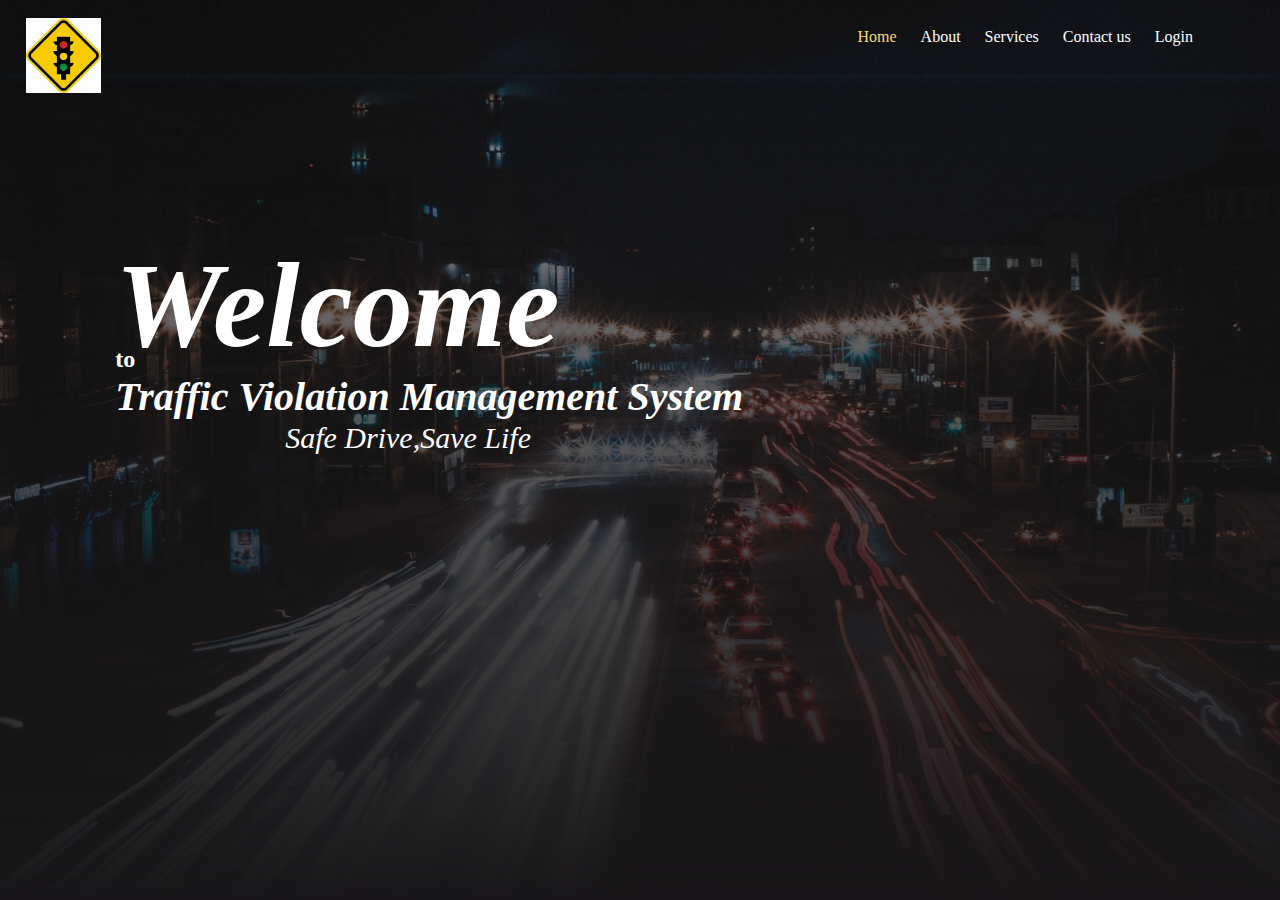
<file: index.html>
<!DOCTYPE html>
<html lang="en">

<head>
    <meta charset="UTF-8">
    <meta name="viewport" content="width=device-width, initial-scale=1.0">
    <title>TVMS</title>
    <link rel="stylesheet" href="style.css">
</head>

<body>
    <header id="header" class="fixed-top">
        <div class="container d-flex align-items-center">
    
         <a href="index.html" class="logo me-auto"><img src="logo.jpeg" alt="" class="img-fluid"></a>
    
          <nav id="navbar" class="navbar order-last order-lg-0">
            <ul>
              <li><a class="nav-link scrollto active" href="#hero">Home</a></li>
              <li><a class="nav-link scrollto" href="#about">About</a></li>
              <li><a class="nav-link scrollto" href="#services">Services</a></li>
              <li><a class="nav-link scrollto" href="#Contact">Contact us</a></li>
              <li class="dropdown"><a href="#"><span>Login</span> <i class="bi bi-chevron-down"></i></a>
                <ul>
                  <li><a href="admin/index.html" target="_blank">ADMIN</a></li>
                  <li><a href="police/index.html" target="_blank">POLICE</a></li>
                  <li><a href="car owner/index.html" target="_blank">CAR OWNER</a></li>
                  <li><a href="driver/index.html" target="_blank">DRIVER</a></li>
                </ul>
              </li>
            </ul>
          </nav>
        </div>
      </header>
      <div class="content">
        <h1>Welcome</h1>
        <h2>to</h2>
        <h4>Traffic Violation Management System</h4>
        <p>Safe Drive,Save Life</p>
      </div>
</body>

</html>
</file>
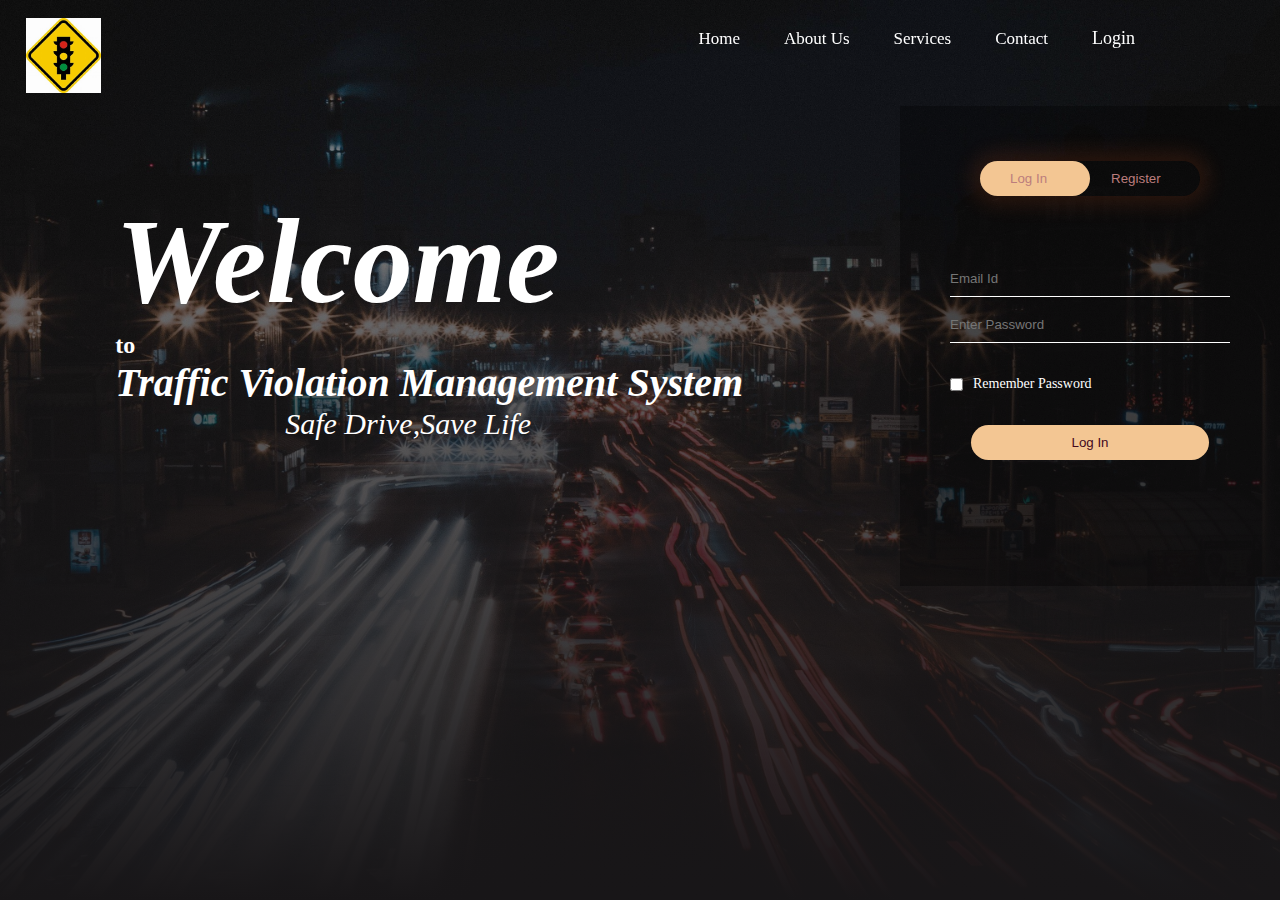
<file: admin/index.html>
<!DOCTYPE html>
<html lang="en">
<head>
    <meta charset="UTF-8">
    <meta name="viewport" content="width=device-width, initial-scale=1.0">
    <title>TVMS</title>
    <link rel="stylesheet" href="style.css">
</head>
<body>
    <div class="full-page">
        <img src="logo.jpeg" class="logo">
        <div class="content">
            <h1>Welcome</h1>
            <h2>to</h2>
            <h4>Traffic Violation Management System</h4>
            <p>Safe Drive,Save Life</p>
        </div>
        <div class="navbar">
            <nav>
                <ul id='MenuItems'>
                    <li><a href='#'>Home</a></li>
                    <li><a href='#'>About Us</a></li>
                    <li><a href='#'>Services</a></li>
                    <li><a href='#'>Contact</a></li>
                    <li><button class='loginbtn'>Login</button></li>
                </ul>
            </nav>
        </div>
        <div id='login-form'class='login-page'>
            <div class="form-box">
                <div class='button-box'>
                    <div id='btn'></div>
                    <button type='button'onclick='login()'class='toggle-btn'>Log In</button>
                    <button type='button'onclick='register()'class='toggle-btn'>Register</button>
                </div>
            <form id='login' class='input-group-login'>
                <input type='text'class='input-field'placeholder='Email Id' required >
		        <input type='password'class='input-field'placeholder='Enter Password' required>
		        <input type='checkbox'class='check-box'><span>Remember Password</span>
		        <button type='submit'class='submit-btn'>
                    <a href="Admin page.html">
                        Log In
                    </a>
                </button>
		    </form>
		    <form id='register' action ='reg.php' method ='post' class='input-group-register' >
               
		     <input type='text'name="firstname" class='input-field'placeholder='First Name' required>
		     <input type='text' name="lastname" class='input-field'placeholder='Last Name ' required>
		     <input type='email' name='email' class='input-field'placeholder='Email Id' required>
		     <input type='password' name="password" class='input-field'placeholder='Enter Password' required>
		     <input type='password' name="confirmpassword" class='input-field'placeholder='Confirm Password'  required>
		     <input type='checkbox'class='check-box'><span>I agree to the terms and conditions</span>
                    <button type='submit'class='submit-btn'>
                        <a href="police.html" target="_blank">
                            Register
                        </a>
                    </button>
                    
	        </form>
            </div>
        </div>
    </div>
    <script>
        var x=document.getElementById('login');
		var y=document.getElementById('register');
		var z=document.getElementById('btn');
		function register()
		{
			x.style.left='-400px';
			y.style.left='50px';
			z.style.left='110px';
		}
		function login()
		{
			x.style.left='50px';
			y.style.left='450px';
			z.style.left='0px';
		}
	</script>
	<script>
        /*var modal = document.getElementById('login-form');
        window.onclick = function(event) 
        {
            if (event.target == modal) 
            {
                modal.style.display = "none";
            }
        }*/
    </script>
</body>
</html>

<!--onclick="document.getElementById('login-form').style.display='block'" style="width:auto;"-->
</file>
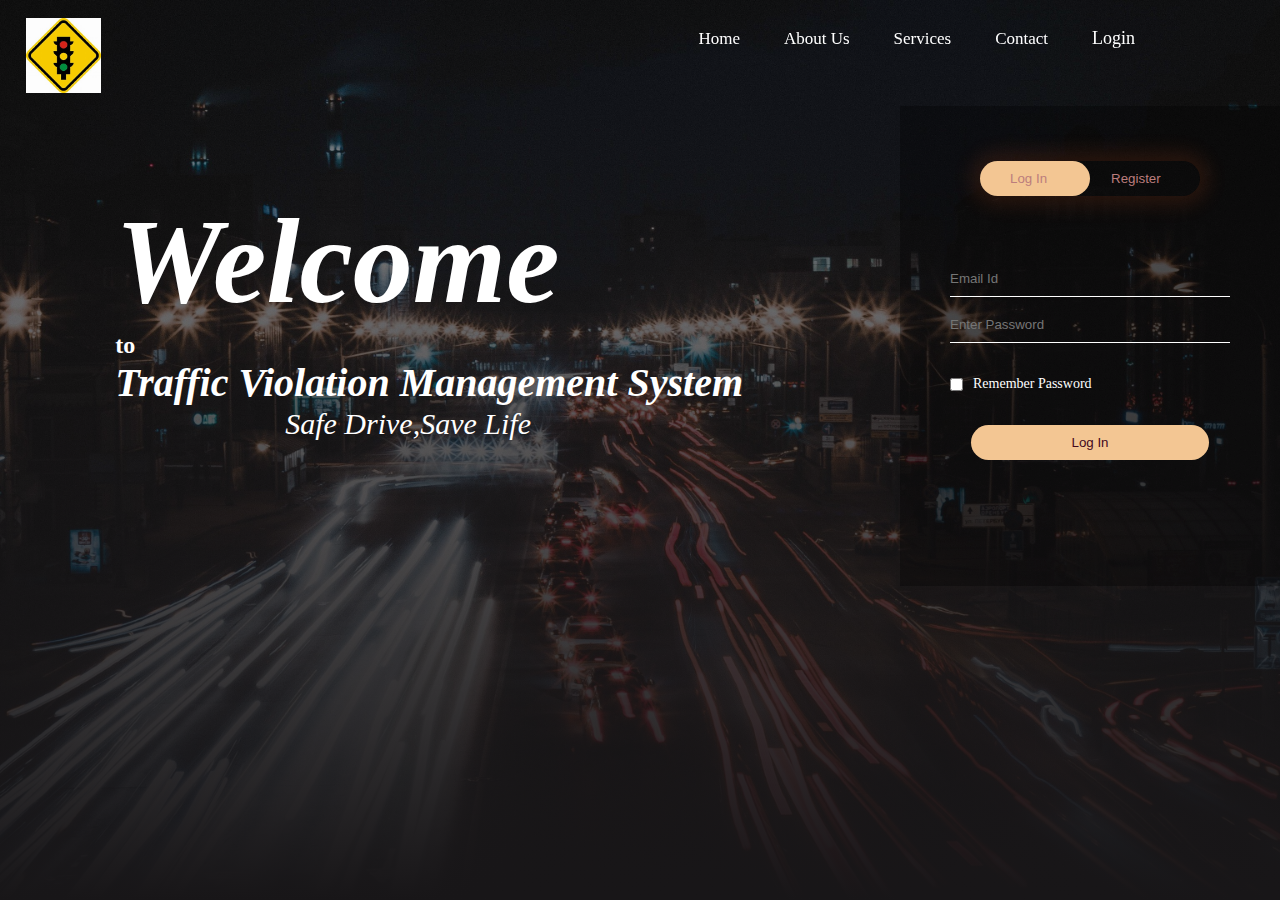
<file: car owner/index.html>
<!DOCTYPE html>
<html lang="en">
<head>
    <meta charset="UTF-8">
    <meta name="viewport" content="width=device-width, initial-scale=1.0">
    <title>TVMS</title>
    <link rel="stylesheet" href="style.css">
</head>
<body>
    <div class="full-page">
        <img src="logo.jpeg" class="logo">
        <div class="content">
            <h1>Welcome</h1>
            <h2>to</h2>
            <h4>Traffic Violation Management System</h4>
            <p>Safe Drive,Save Life</p>
        </div>
        <div class="navbar">
            <nav>
                <ul id='MenuItems'>
                    <li><a href='#'>Home</a></li>
                    <li><a href='#'>About Us</a></li>
                    <li><a href='#'>Services</a></li>
                    <li><a href='#'>Contact</a></li>
                    <li><button class='loginbtn'>Login</button></li>
                </ul>
            </nav>
        </div>
        <div id='login-form'class='login-page'>
            <div class="form-box">
                <div class='button-box'>
                    <div id='btn'></div>
                    <button type='button'onclick='login()'class='toggle-btn'>Log In</button>
                    <button type='button'onclick='register()'class='toggle-btn'>Register</button>
                </div>
            <form id='login' class='input-group-login'>
                <input type='text'class='input-field'placeholder='Email Id' required >
		        <input type='password'class='input-field'placeholder='Enter Password' required>
		        <input type='checkbox'class='check-box'><span>Remember Password</span>
		        <button type='submit'class='submit-btn'>
                    <a href="car_owner.html">
                        Log In
                    </a>
                </button>
		    </form>
		    <form id='register'  action ='reg.php' method ='post'class='input-group-register'>
		     <input type='text' name="firstname" class='input-field'placeholder='First Name' required>
		     <input type='text' name="lastname" class='input-field'placeholder='Last Name ' required>
		     <input type='email' name='email' class='input-field'placeholder='Email Id' required>
		     <input type='password' name="password" class='input-field'placeholder='Enter Password' required>
		     <input type='password' name="confirmpassword" class='input-field'placeholder='Confirm Password'  required>
		     <input type='checkbox'class='check-box'><span>I agree to the terms and conditions</span>
                    <button type='submit'class='submit-btn'>
                        <a href="police.html" target="_blank">
                            Register
                        </a>
                    </button>
	        </form>
            </div>
        </div>
    </div>
    <script>
        var x=document.getElementById('login');
		var y=document.getElementById('register');
		var z=document.getElementById('btn');
		function register()
		{
			x.style.left='-400px';
			y.style.left='50px';
			z.style.left='110px';
		}
		function login()
		{
			x.style.left='50px';
			y.style.left='450px';
			z.style.left='0px';
		}
	</script>
	<script>
        /*var modal = document.getElementById('login-form');
        window.onclick = function(event) 
        {
            if (event.target == modal) 
            {
                modal.style.display = "none";
            }
        }*/
    </script>
</body>
</html>

<!--onclick="document.getElementById('login-form').style.display='block'" style="width:auto;"-->
</file>
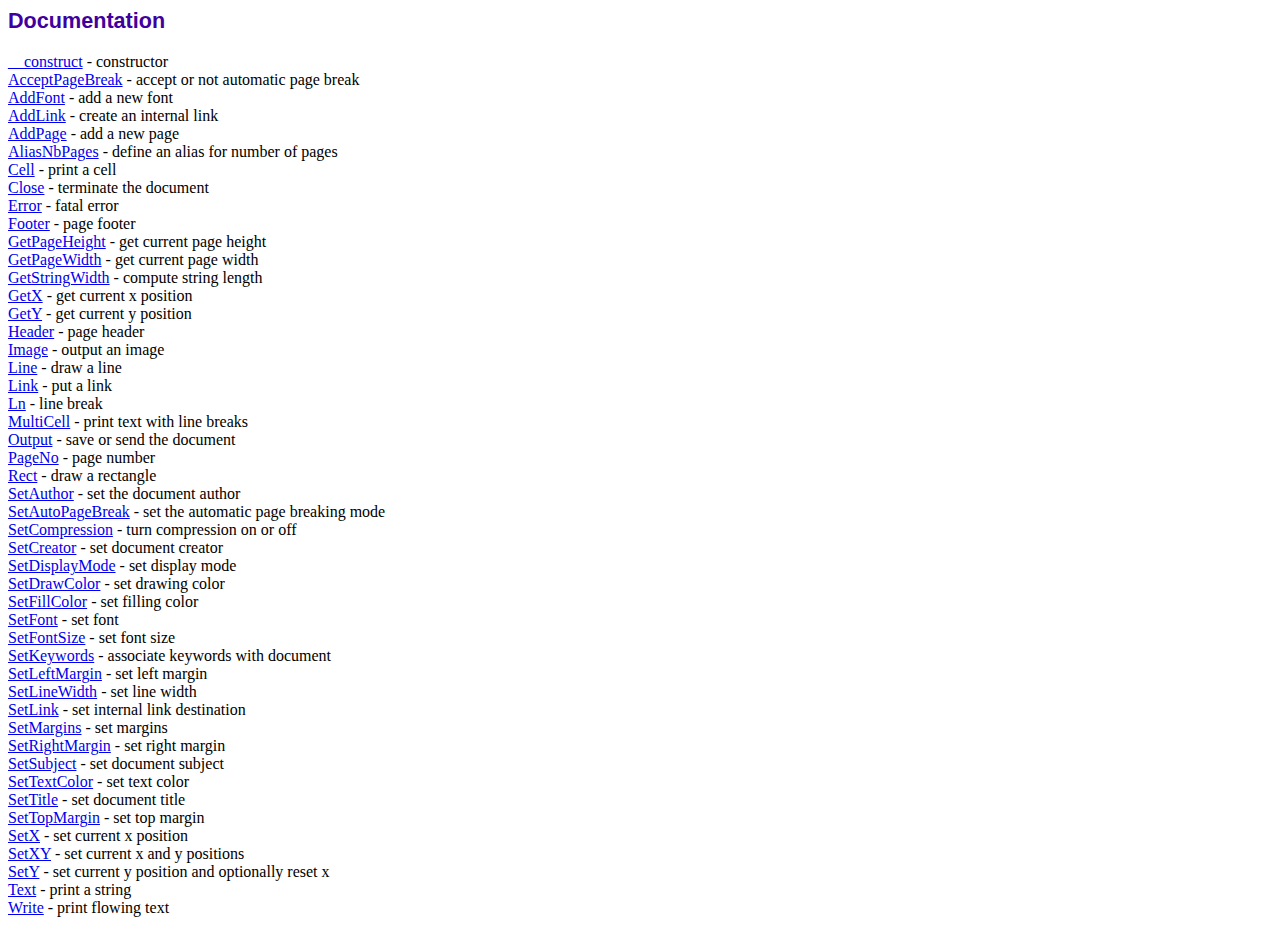
<file: doc/index.htm>
<!DOCTYPE html PUBLIC "-//W3C//DTD HTML 4.01 Transitional//EN">
<html>
<head>
<meta http-equiv="Content-Type" content="text/html; charset=UTF-8">
<title>Documentation</title>
<link type="text/css" rel="stylesheet" href="../fpdf.css">
</head>
<body>
<h1>Documentation</h1>
<a href="__construct.htm">__construct</a> - constructor<br>
<a href="acceptpagebreak.htm">AcceptPageBreak</a> - accept or not automatic page break<br>
<a href="addfont.htm">AddFont</a> - add a new font<br>
<a href="addlink.htm">AddLink</a> - create an internal link<br>
<a href="addpage.htm">AddPage</a> - add a new page<br>
<a href="aliasnbpages.htm">AliasNbPages</a> - define an alias for number of pages<br>
<a href="cell.htm">Cell</a> - print a cell<br>
<a href="close.htm">Close</a> - terminate the document<br>
<a href="error.htm">Error</a> - fatal error<br>
<a href="footer.htm">Footer</a> - page footer<br>
<a href="getpageheight.htm">GetPageHeight</a> - get current page height<br>
<a href="getpagewidth.htm">GetPageWidth</a> - get current page width<br>
<a href="getstringwidth.htm">GetStringWidth</a> - compute string length<br>
<a href="getx.htm">GetX</a> - get current x position<br>
<a href="gety.htm">GetY</a> - get current y position<br>
<a href="header.htm">Header</a> - page header<br>
<a href="image.htm">Image</a> - output an image<br>
<a href="line.htm">Line</a> - draw a line<br>
<a href="link.htm">Link</a> - put a link<br>
<a href="ln.htm">Ln</a> - line break<br>
<a href="multicell.htm">MultiCell</a> - print text with line breaks<br>
<a href="output.htm">Output</a> - save or send the document<br>
<a href="pageno.htm">PageNo</a> - page number<br>
<a href="rect.htm">Rect</a> - draw a rectangle<br>
<a href="setauthor.htm">SetAuthor</a> - set the document author<br>
<a href="setautopagebreak.htm">SetAutoPageBreak</a> - set the automatic page breaking mode<br>
<a href="setcompression.htm">SetCompression</a> - turn compression on or off<br>
<a href="setcreator.htm">SetCreator</a> - set document creator<br>
<a href="setdisplaymode.htm">SetDisplayMode</a> - set display mode<br>
<a href="setdrawcolor.htm">SetDrawColor</a> - set drawing color<br>
<a href="setfillcolor.htm">SetFillColor</a> - set filling color<br>
<a href="setfont.htm">SetFont</a> - set font<br>
<a href="setfontsize.htm">SetFontSize</a> - set font size<br>
<a href="setkeywords.htm">SetKeywords</a> - associate keywords with document<br>
<a href="setleftmargin.htm">SetLeftMargin</a> - set left margin<br>
<a href="setlinewidth.htm">SetLineWidth</a> - set line width<br>
<a href="setlink.htm">SetLink</a> - set internal link destination<br>
<a href="setmargins.htm">SetMargins</a> - set margins<br>
<a href="setrightmargin.htm">SetRightMargin</a> - set right margin<br>
<a href="setsubject.htm">SetSubject</a> - set document subject<br>
<a href="settextcolor.htm">SetTextColor</a> - set text color<br>
<a href="settitle.htm">SetTitle</a> - set document title<br>
<a href="settopmargin.htm">SetTopMargin</a> - set top margin<br>
<a href="setx.htm">SetX</a> - set current x position<br>
<a href="setxy.htm">SetXY</a> - set current x and y positions<br>
<a href="sety.htm">SetY</a> - set current y position and optionally reset x<br>
<a href="text.htm">Text</a> - print a string<br>
<a href="write.htm">Write</a> - print flowing text<br>
</body>
</html>
</file>
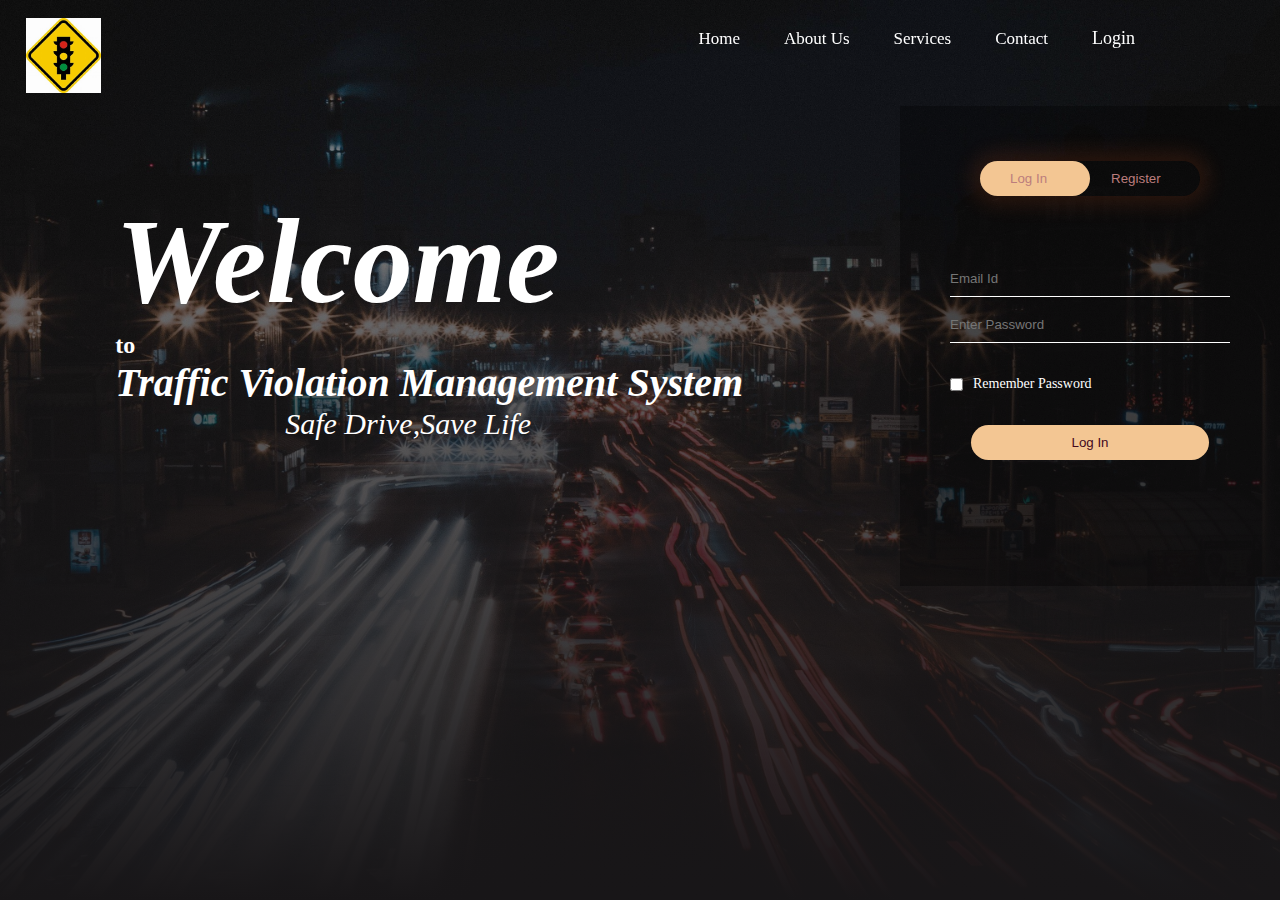
<file: driver/index.html>
<!DOCTYPE html>
<html lang="en">
<head>
    <meta charset="UTF-8">
    <meta name="viewport" content="width=device-width, initial-scale=1.0">
    <title>TVMS</title>
    <link rel="stylesheet" href="main.css">
</head>
<body>
    <div class="full-page">
        <img src="logo.jpeg" class="logo">
        <div class="content">
            <h1>Welcome</h1>
            <h2>to</h2>
            <h4>Traffic Violation Management System</h4>
            <p>Safe Drive,Save Life</p>
        </div>
        <div class="navbar">
            <nav>
                <ul id='MenuItems'>
                    <li><a href='#'>Home</a></li>
                    <li><a href='#'>About Us</a></li>
                    <li><a href='#'>Services</a></li>
                    <li><a href='#'>Contact</a></li>
                    <li><button class='loginbtn'>Login</button></li>
                </ul>
            </nav>
        </div>
        <div id='login-form'class='login-page'>
            <div class="form-box">
                <div class='button-box'>
                    <div id='btn'></div>
                    <button type='button'onclick='login()'class='toggle-btn'>Log In</button>
                    <button type='button'onclick='register()'class='toggle-btn'>Register</button>
                </div>
            <form id='login' class='input-group-login'>
                <input type='text'class='input-field'placeholder='Email Id' required >
		        <input type='password'class='input-field'placeholder='Enter Password' required>
		        <input type='checkbox'class='check-box'><span>Remember Password</span>
		        <button type='submit'class='submit-btn'>
                    <a href="Driver.html">
                        Log In
                    </a>
                </button>
		    </form>
		    <form id='register' action ='reg.php' method ='post' class='input-group-register'>
		     <input type='text' name="firstname" class='input-field'placeholder='First Name' required>
		     <input type='text' name="lastname" class='input-field'placeholder='Last Name ' required>
		     <input type='email' name='email' class='input-field'placeholder='Email Id' required>
		     <input type='password' name="password" class='input-field'placeholder='Enter Password' required>
		     <input type='password' name="confirmpassword" class='input-field'placeholder='Confirm Password'  required>
		     <input type='checkbox'class='check-box'><span>I agree to the terms and conditions</span>
                    <button type='submit'class='submit-btn'>
                        <a href="police.html" target="_blank">
                            Register
                        </a>
                    </button>
	        </form>
            </div>
        </div>
    </div>
    <script>
        var x=document.getElementById('login');
		var y=document.getElementById('register');
		var z=document.getElementById('btn');
		function register()
		{
			x.style.left='-400px';
			y.style.left='50px';
			z.style.left='110px';
		}
		function login()
		{
			x.style.left='50px';
			y.style.left='450px';
			z.style.left='0px';
		}
	</script>
	<script>
        /*var modal = document.getElementById('login-form');
        window.onclick = function(event) 
        {
            if (event.target == modal) 
            {
                modal.style.display = "none";
            }
        }*/
    </script>
</body>
</html>

<!--onclick="document.getElementById('login-form').style.display='block'" style="width:auto;"-->
</file>
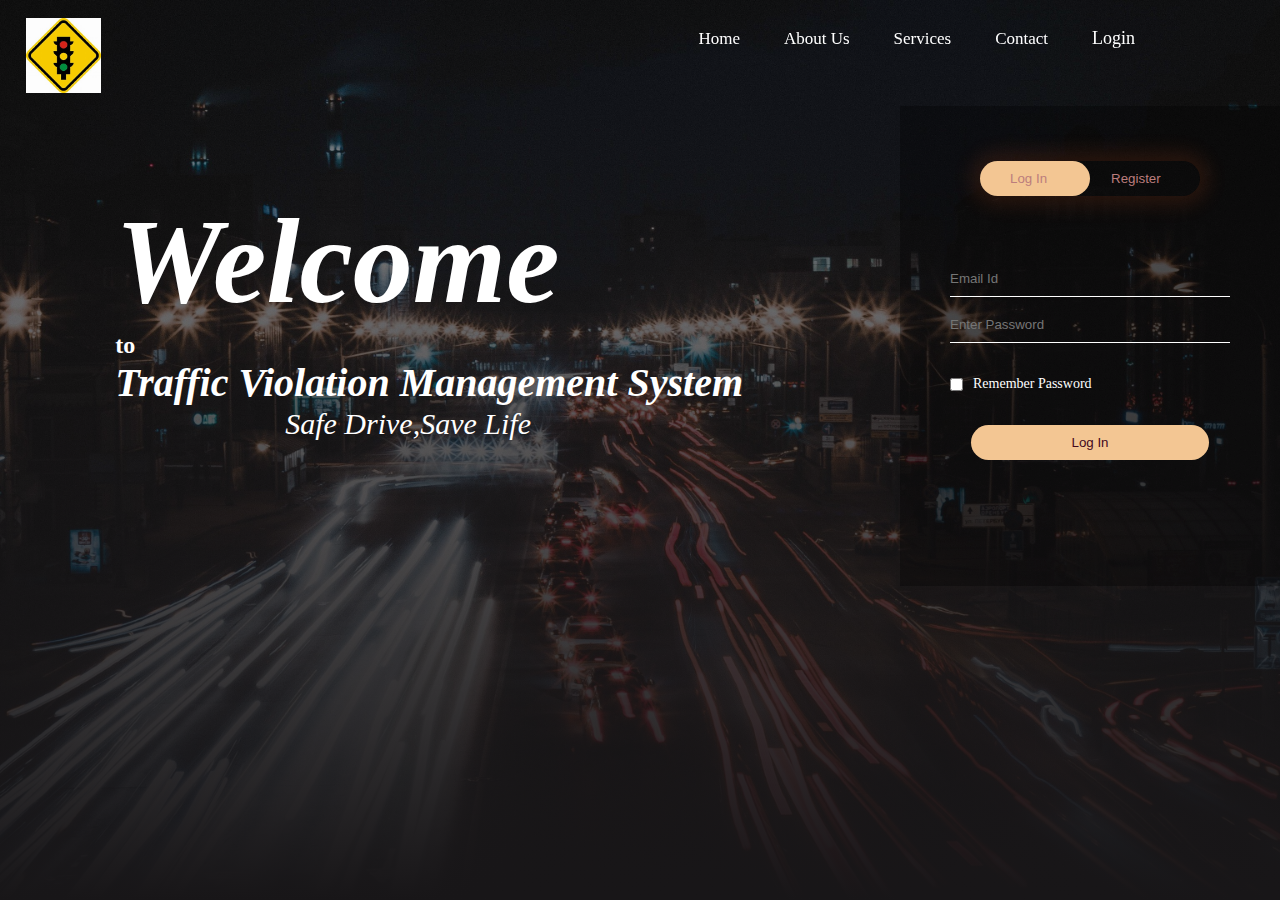
<file: police/index.html>
<!DOCTYPE html>
<html lang="en">
<head>
    <meta charset="UTF-8">
    <meta name="viewport" content="width=device-width, initial-scale=1.0">
    <title>TVMS</title>
    <link rel="stylesheet" href="style.css">
</head>
<body>
    <div class="full-page">
        <img src="logo.jpeg" class="logo">
        <div class="content">
            <h1>Welcome</h1>
            <h2>to</h2>
            <h4>Traffic Violation Management System</h4>
            <p>Safe Drive,Save Life</p>
        </div>
        <div class="navbar">
            <nav>
                <ul id='MenuItems'>
                    <li><a href='#'>Home</a></li>
                    <li><a href='#'>About Us</a></li>
                    <li><a href='#'>Services</a></li>
                    <li><a href='#'>Contact</a></li>
                    <li><button class='loginbtn'>Login</button></li>
                </ul>
            </nav>
        </div>
        <div id='login-form'class='login-page'>
            <div class="form-box">
                <div class='button-box'>
                    <div id='btn'></div>
                    <button type='button'onclick='login()'class='toggle-btn'>Log In</button>
                    <button type='button'onclick='register()'class='toggle-btn'>Register</button>
                </div>
            <form id='login' class='input-group-login'>
                <input type='text'class='input-field'placeholder='Email Id' required >
		        <input type='password'class='input-field'placeholder='Enter Password' required>
		        <input type='checkbox'class='check-box'><span>Remember Password</span>
		        <button type='submit'class='submit-btn'>
                    <a href="police.html">
                        Log In
                    </a>
                </button>
		    </form>
		    <form id='register' action ='reg.php' method ='post' class='input-group-register'>
		     <input type='text' name="firstname"class='input-field'placeholder='First Name' required>
		     <input type='text' name="lastname" class='input-field'placeholder='Last Name ' required>
		     <input type='email' name='email' class='input-field'placeholder='Email Id' required>
		     <input type='password' name="password" class='input-field'placeholder='Enter Password' required>
		     <input type='password' name="confirmpassword" class='input-field'placeholder='Confirm Password'  required>
		     <input type='checkbox'class='check-box'><span>I agree to the terms and conditions</span>
                    <button type='submit'class='submit-btn'>
                        <a href="police.html" target="_blank">
                            Register
                        </a>
                    </button>
	        </form>
            </div>
        </div>
    </div>
    <script>
        var x=document.getElementById('login');
		var y=document.getElementById('register');
		var z=document.getElementById('btn');
		function register()
		{
			x.style.left='-400px';
			y.style.left='50px';
			z.style.left='110px';
		}
		function login()
		{
			x.style.left='50px';
			y.style.left='450px';
			z.style.left='0px';
		}
	</script>
	<script>
        /*var modal = document.getElementById('login-form');
        window.onclick = function(event) 
        {
            if (event.target == modal) 
            {
                modal.style.display = "none";
            }
        }*/
    </script>
</body>
</html>

<!--onclick="document.getElementById('login-form').style.display='block'" style="width:auto;"-->
</file>
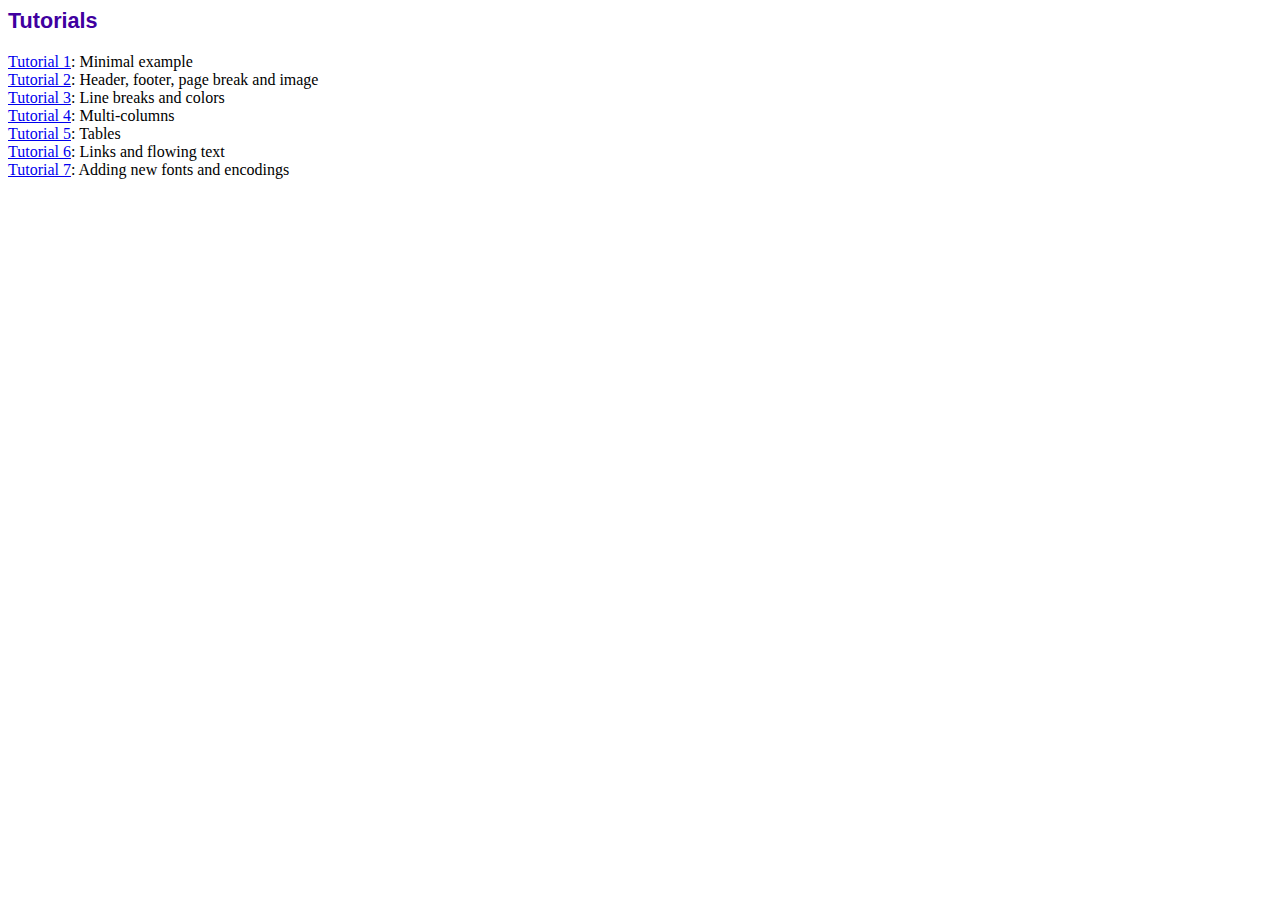
<file: tutorial/index.htm>
<!DOCTYPE html PUBLIC "-//W3C//DTD HTML 4.01 Transitional//EN">
<html>
<head>
<meta http-equiv="Content-Type" content="text/html; charset=UTF-8">
<title>Tutorials</title>
<link type="text/css" rel="stylesheet" href="../fpdf.css">
</head>
<body>
<h1>Tutorials</h1>
<ul style="list-style-type:none; margin-left:0; padding-left:0">
<li><a href="tuto1.htm">Tutorial 1</a>: Minimal example</li>
<li><a href="tuto2.htm">Tutorial 2</a>: Header, footer, page break and image</li>
<li><a href="tuto3.htm">Tutorial 3</a>: Line breaks and colors</li>
<li><a href="tuto4.htm">Tutorial 4</a>: Multi-columns</li>
<li><a href="tuto5.htm">Tutorial 5</a>: Tables</li>
<li><a href="tuto6.htm">Tutorial 6</a>: Links and flowing text</li>
<li><a href="tuto7.htm">Tutorial 7</a>: Adding new fonts and encodings</li>
</ul>
</body>
</html>
</file>
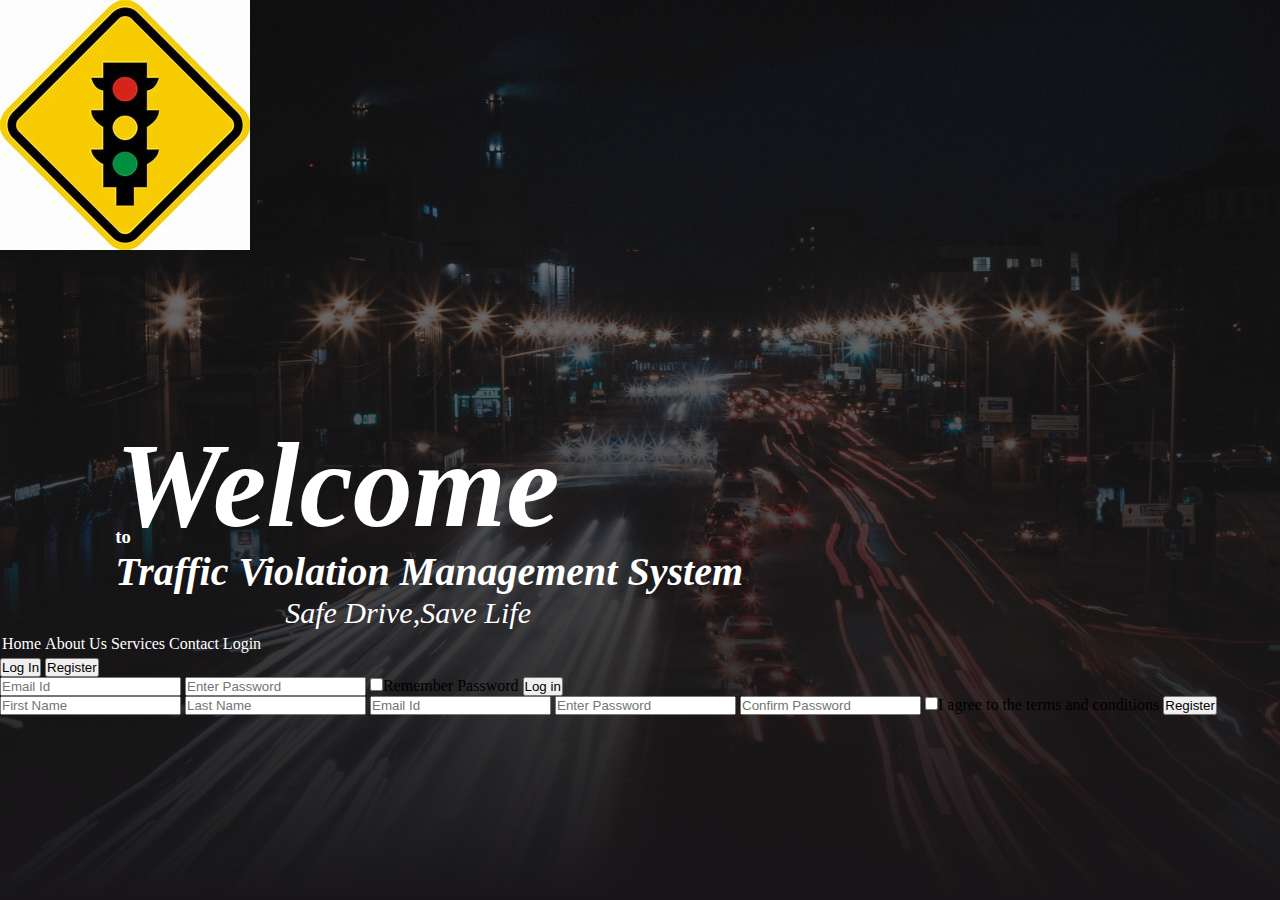
<file: patrika.html>
<!DOCTYPE html>
<html lang="en">
<head>
    <meta charset="UTF-8">
    <meta name="viewport" content="width=device-width, initial-scale=1.0">
    <title>TVMS</title>
    <link rel="stylesheet" href="style.css">
</head>
<body>
    <div class="full-page">
        <img src="logo.jpeg" class="logo">
        <div class="content">
            <h1>Welcome</h1>
            <h3>to</h3>
            <h4>Traffic Violation Management System</h4>
            <p>Safe Drive,Save Life</p>
        </div>
        <div class="navbar">
            <nav>
                <ul id='MenuItems'>
                    <li><a href='#'>Home</a></li>
                    <li><a href='#'>About Us</a></li>
                    <li><a href='#'>Services</a></li>
                    <li><a href='#'>Contact</a></li>
                    <li class="dropdown"><a href="#"><span>Login</span> <i class="bi bi-chevron-down"></i></a>
                        <ul>
                          <li><a href="admin/index.html" target="_blank">ADMIN</a></li>
                          <li><a href="police/index.html" target="_blank">POLICE</a></li>
                          <li><a href="car owner/index.html" target="_blank">CAR OWNER</a></li>
                          <li><a href="driver/index.html" target="_blank">DRIVER</a></li>
                        </ul>
                    </li>
            </nav>
        </div>
        <div id='login-form'class='login-page'>
            <div class="form-box">
                <div class='button-box'>
                    <div id='btn'></div>
                    <button type='button'onclick='login()'class='toggle-btn'>Log In</button>
                    <button type='button'onclick='register()'class='toggle-btn'>Register</button>
                </div>

              

                
            <form id='login' class='input-group-login'  action =login.php method="post">
                <input type='text'  class='input-field'placeholder='Email Id' required >
		        <input type='password'  class='input-field'placeholder='Enter Password' required>
		        <input type='checkbox'class='check-box'><span>Remember Password</span>
		        <button type='submit'class='submit-btn'>Log in</button>
		    </form>

 


		    <form id='register' class='input-group-register' action ='reg.php' method ='post'>
                
		     <input type='text' name="firstname" class='input-field'placeholder='First Name' required>
		     <input type='text' name="lastname" class='input-field'placeholder='Last Name ' required>
		     <input type='email' name='email' class='input-field'placeholder='Email Id' required>
		     <input type='password' name="password" class='input-field'placeholder='Enter Password' required>
		     <input type='password' name="confirmpassword" class='input-field'placeholder='Confirm Password'  required>
		     <input type='checkbox'class='check-box'><span>I agree to the terms and conditions</span>
                    <button type='submit'class='submit-btn'>Register</button>
	        
        </form>
            </div>
        </div>
    </div>
    <script>
        var x=document.getElementById('login');
		var y=document.getElementById('register');
		var z=document.getElementById('btn');
		function register()
		{
			x.style.left='-400px';
			y.style.left='50px';
			z.style.left='110px';
		}
		function login()
		{
			x.style.left='50px';
			y.style.left='450px';
			z.style.left='0px';
		}
	</script>
	<script>
        var modal = document.getElementById('login-form');
        window.onclick = function(event) 
        {
            if (event.target == modal) 
            {
                modal.style.display = "none";
            }
        }
    </script>
</body>
</html>
</file>
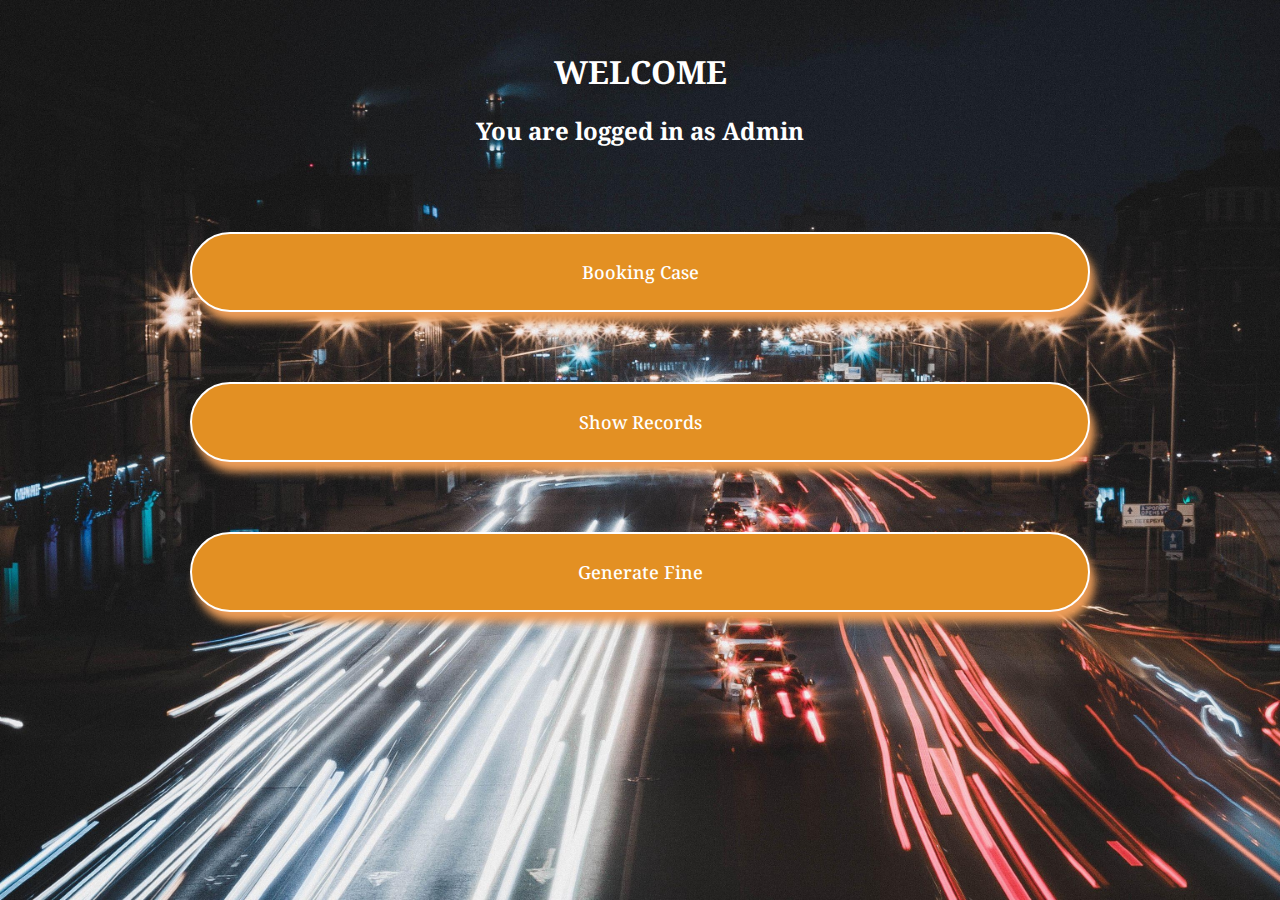
<file: admin/Admin page.html>
<html><head>
    <meta charset="utf-8">
    <meta http-equiv="X-UA-Compatible" content="IE=edge">
    <title>Admin</title>
    <meta name="viewport" content="width=device-width, initial-scale=1">
    <link rel="stylesheet" type="text/css" media="screen" href="ad.css">
</head>
<body>
    <div class="welcome">
        <h1>
            WELCOME
        </h1>
        <h2>You are logged in as Admin</h2>
    </div>
    <div class="functions">
        <div class="btn">
            <div class="b1">
                <a href="book_case.html" target="_blank">
                <button>
 Booking Case
                </button>
                </a>
            </div>

            <div class="b2">
                <a href="Show_records.php" target="_blank">
                <button>
Show Records
                </button>
            </a>
            </div>

            <div class="b3">
                <a href="Generate_fine.php" target="_blank">
                <button>
Generate Fine
                </button>
            </a>
            </div>

        </div>           
    </div>


</body></html>
</file>
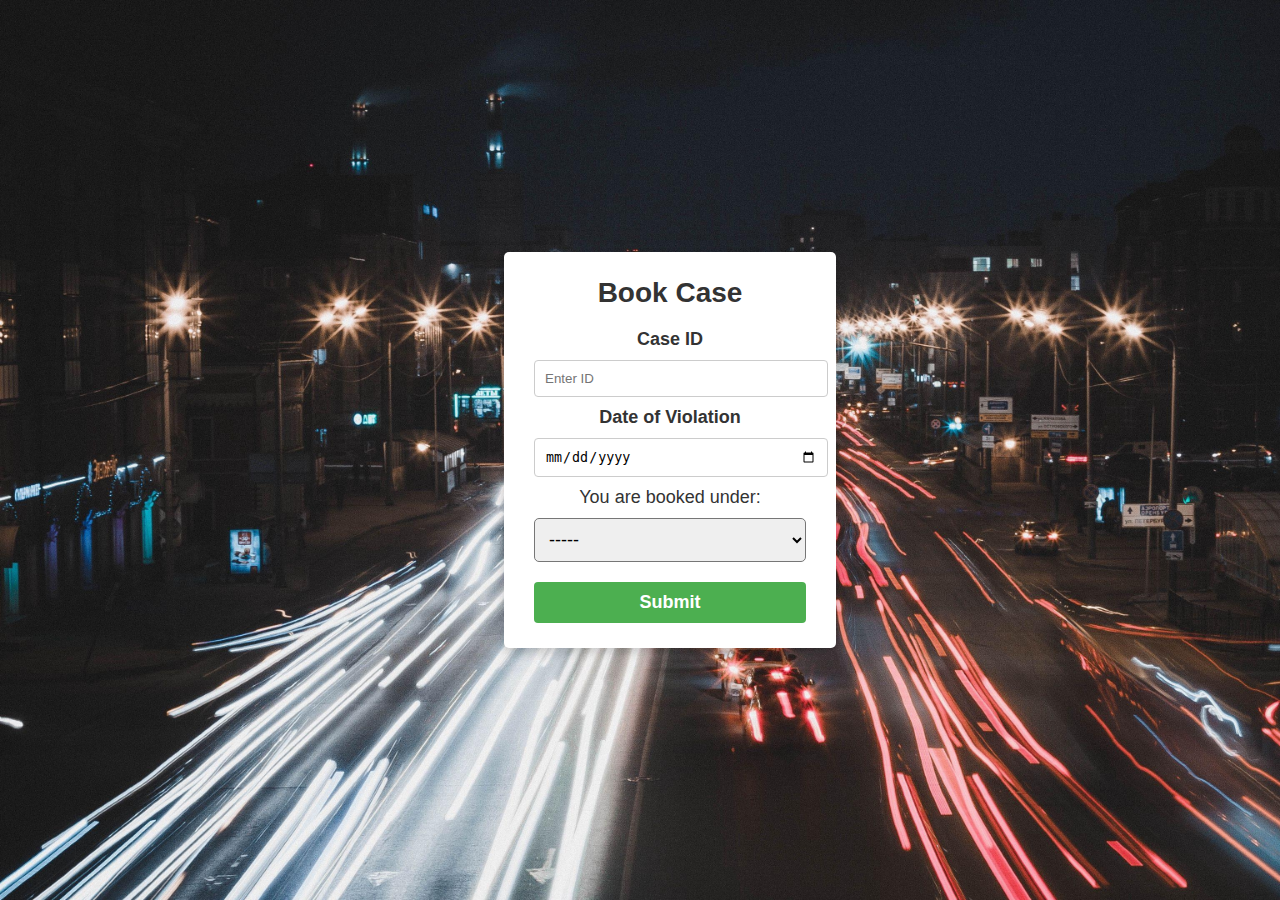
<file: admin/book_case.html>
<!DOCTYPE html>
<html lang="en">
<head>
    <meta charset="UTF-8">
    <meta name="viewport" content="width=device-width, initial-scale=1.0">
    <title>Book Case</title>
    <style>
        body {
            font-family: 'Arial', sans-serif;
            background: url(Traffic.jpg) repeat, rgba(255, 255, 255, 0.9);
            background-size: cover;
            margin: 0;
            padding: 0;
            display: flex;
            justify-content: center;
            align-items: center;
            min-height: 100vh;
        }

         /* Added CSS for the back arrow */
         .back-arrow {
            position: absolute;
            top: 20px;
            left: 20px;
            font-size: 24px;
            color: rgb(227, 144, 35);
            text-decoration: none;
            cursor: pointer;
            transform: scaleX(0.7);
        }

        .container {
            background-color: rgba(255, 255, 255, 0.7);
            padding: 30px;
            border-radius: 10px;
            box-shadow: 0 0 20px rgba(0, 0, 0, 0.2);
            text-align: center;
            width: 400px;
        }

        h1 {
            color: rgb(227, 144, 35);
            font-size: 28px;
            margin-bottom: 20px;
        }

        label {
            display: block;
            margin-bottom: 10px;
            font-size: 18px;
            color: #333;
        }

        select {
            width: 100%;
            padding: 10px;
            border: 2px solirgb(16, 15, 15);
            border-radius: 5px;
            font-size: 18px;
        }

        /* Style the dropdown options */
        select option {
            font-size: 16px;
            background-color: #f4f4f4; /* Background color of options */
            color: rgb(17, 17, 16); /* Text color of options */
            padding: 5px 10px;
        }

        select option:hover {
            background-color: rgb(227, 144, 35); /* Hover background color */
            color: #fff; /* Hover text color */
            border: 2px solid rgb(227, 144, 35);
        }

        button {
            display: inline-block;
            padding: 10px 20px;
            border: 2px solid white;
            background-color: rgb(227, 144, 35);
            color: white;
            border: none;
            border-radius: 5px;
            font-size: 18px;
            cursor: pointer;
            transition: background-color 0.3s ease;
        }

        button:hover {
            background-color: white;
            color: rgb(227, 144, 35);
            border: 2px solid rgb(227, 144, 35);
        }


        body {
            font-family: Arial, sans-serif;
            background-color: #f2f2f2;
            font-size: 25px;
            }
            .container{
                max-width: 1000px;
                width: 100%;
                background-color: #fff;
                padding: 25px 30px;
                border-radius: 5px;
                box-shadow: 0 5px 10px rgba(0,0,0,0.15);
                margin-top: 25px;
                margin-bottom: 25px;
              }
            h1 {
            text-align: center;
            color: #333;
            margin-top: 0;
            }
            p {
            text-align: center;
            color: #777;
            margin-bottom: 20px;
            }
            label {
            display: block;
            margin-bottom: 10px;
            color: #333;
            }
            input[type="text"],
            input[type="date"] {
            width: 100%;
            padding: 10px;
            margin-bottom: 10px;
            border: 1px solid #ccc;
            border-radius: 4px;
            }
           
            a {
            color: #337ab7;
            text-decoration: none;
            }
            button[type="submit"] {
            display: block;
            width: 100%;
            padding: 10px;
            margin-top: 20px;
            background-color: #4CAF50;
            color: #fff;
            border: none;
            border-radius: 4px;
            cursor: pointer;
            font-weight: bold;
            }
            button[type="submit"]:hover {
            background-color: #45a049;
            }
           
    </style>
</head>
<body>
    
    
    <form action="connect.php" method="post">

    
            <div class="container">
            <h1>Book Case</h1>
            

            
            <label for="Case ID"><b>Case ID</b></label>
            <input type="text" name="Caseid"  placeholder="Enter ID" required>
            <label for="date"><b>Date of Violation</b></label>
            <input type="date"  placeholder="" name="date" required>
            <label for="bookingReason">You are booked under:</label>
            <select id="bookingReason" name="bookingReason" placeholder="" required>
                <option value="">-----</option>
                <option value="Wrong Turn">Wrong Turn</option>
               <option value="Not wearing Seat belt">Not wearing seat belt</option>
                <option value="Violate Traffic Light">Violate Traffic Light</option>
                <option value="Car is not registerd">Car is not registerd</option>
                <option value="Accident">Accident</option>
            </select>
            
            
         
            
            <button type='submit'class='registerbtn'>Submit</button>
            

           
          
       
           
        </form>
            
        
        </div>
 
</body>
</html>
</file>
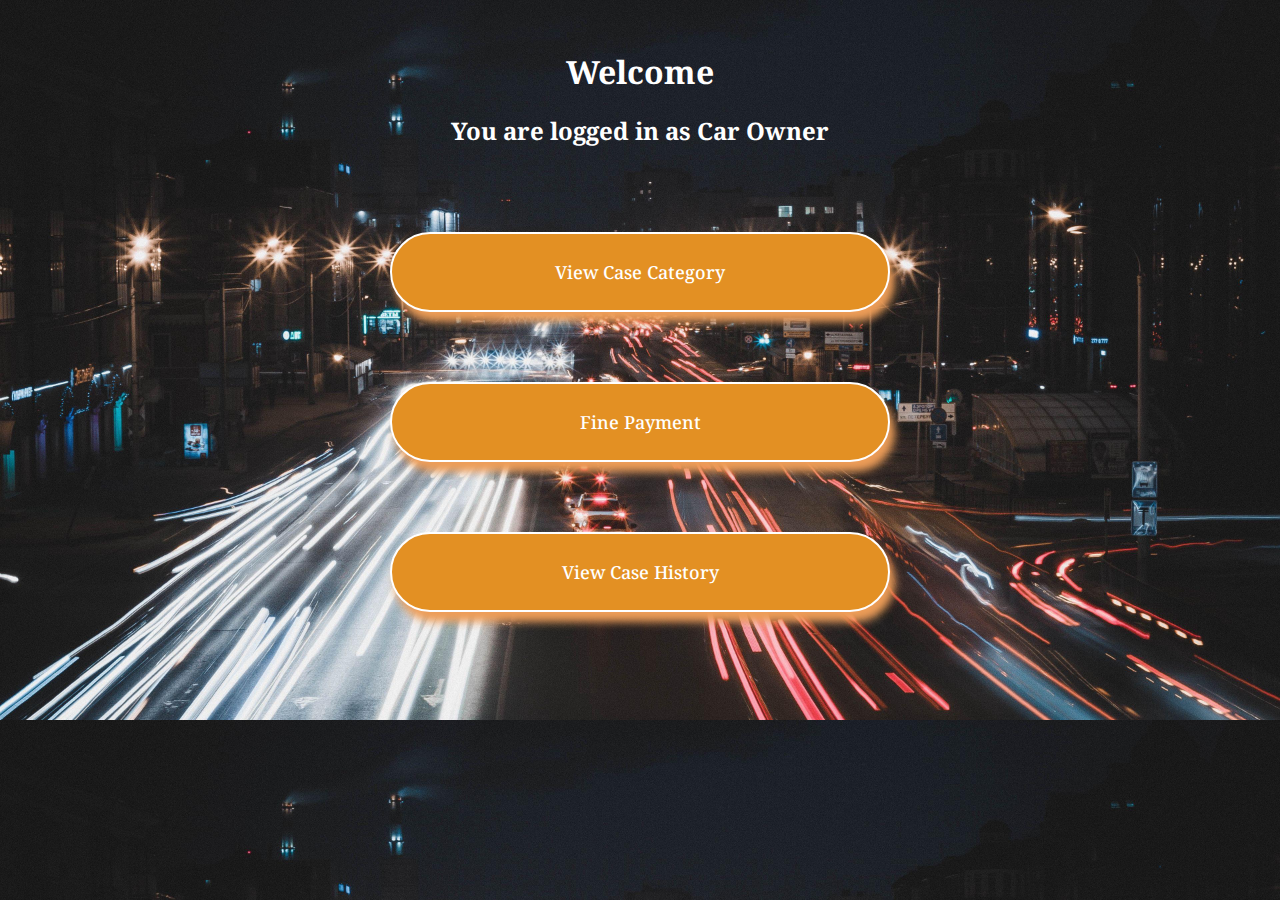
<file: car owner/car_owner.html>
<!DOCTYPE html>
<html>
<head>
    <meta charset='utf-8'>
    <meta http-equiv='X-UA-Compatible' content='IE=edge'>
    <title>Car Owner</title>
    <meta name='viewport' content='width=device-width, initial-scale=1'>
    <link rel='stylesheet' type='text/css' media='screen' href='main.css'>
</head>
<body>
    <div class="welcome">
        <h1>
            Welcome
        </h1>
        <h2>You are logged in as Car Owner</h2>
    </div>

    <div class="functions">
        <div class="btn">
            <div class="b1">
                <a href="view_case.html" target="_blank">
                <button>
 View Case Category
                </button>
                </a>
            </div>

            <div class="b2">
                <!--<a href="card.html" target="_blank">-->
                <button id="rzp-button1">
Fine Payment
                </button>
                <script src="https://checkout.razorpay.com/v1/checkout.js"></script>
<script>
var options = {
    "key": "rzp_test_sbNbgm20PidcNd", // Enter the Key ID generated from the Dashboard
    "amount": "50000", // Amount is in currency subunits. Default currency is INR. Hence, 50000 refers to 50000 paise
    "currency": "INR",
    "name": "TVMS",
    "description": "Test Transaction",
    "handler": function (response){
        alert(response.razorpay_payment_id);
        alert(response.razorpay_order_id);
        alert(response.razorpay_signature)
    },
    "prefill": {
        "name": "Gaurav Kumar",
        "email": "gaurav.kumar@example.com",
        "contact": "9000090000"
    },
    "notes": {
        "address": "Razorpay Corporate Office"
    },
    "theme": {
        "color": "#3399cc"
    }
};
var rzp1 = new Razorpay(options);
rzp1.on('payment.failed', function (response){
        alert(response.error.code);
        alert(response.error.description);
        alert(response.error.source);
        alert(response.error.step);
        alert(response.error.reason);
        alert(response.error.metadata.order_id);
        alert(response.error.metadata.payment_id);
});
document.getElementById('rzp-button1').onclick = function(e){
    rzp1.open();
    e.preventDefault();
}
</script>
            </div>

            <div class="b3">
                <a href="view_history.php" target="_blank">
                <button>
View Case History
                </button>
            </a>
            </div>

        </div>           
    </div>
</body>
</html>
</file>
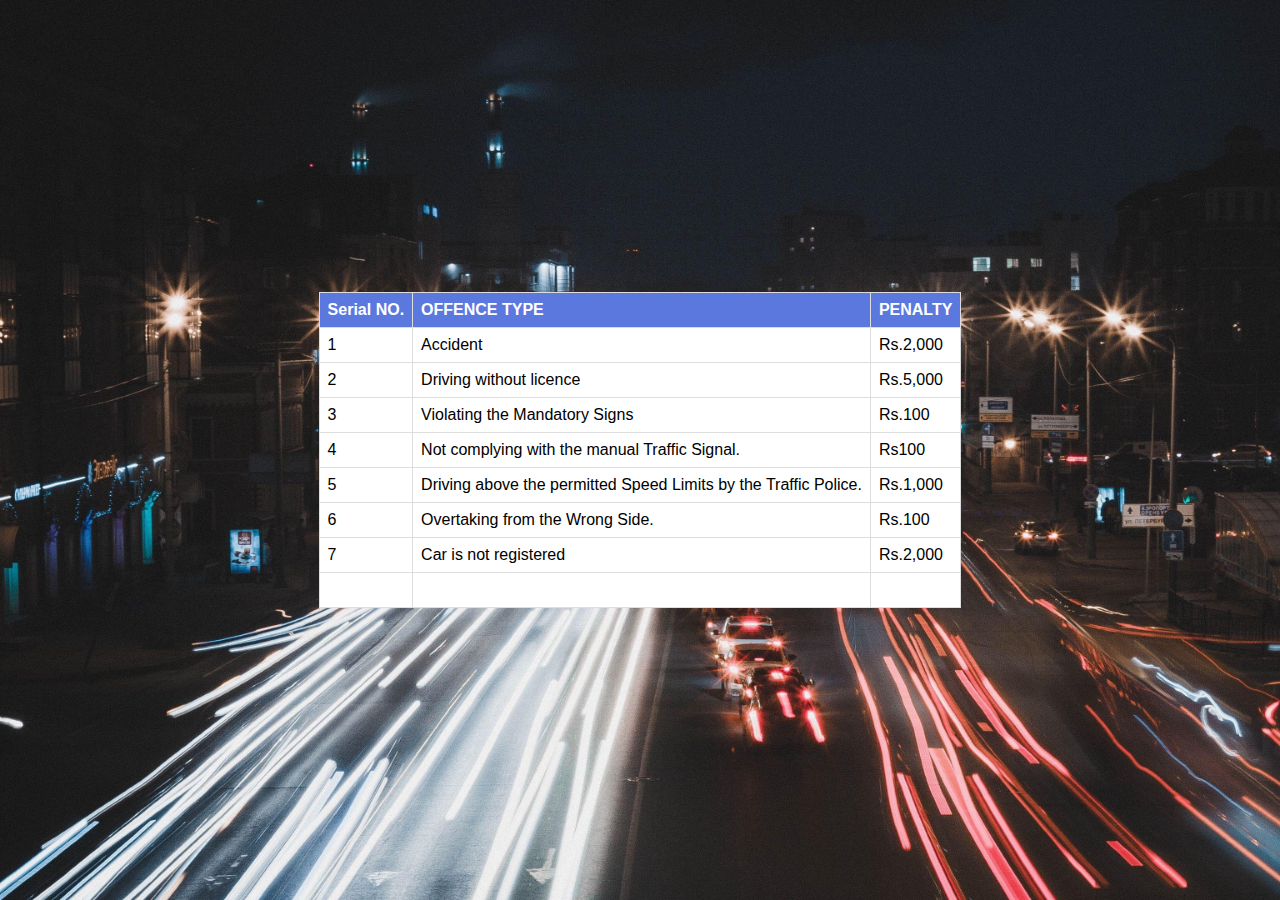
<file: car owner/view_case.html>
<!DOCTYPE html>
<html lang="en">
<head>
    <meta charset="UTF-8">
    <meta name="viewport" content="width=device-width, initial-scale=1.0">
    <title>View Case Category</title>
    <table>
        <thead>
          <tr>
            <th>Serial NO.</th>
            <th>OFFENCE  TYPE</th>
            <th>PENALTY</th>
          </tr>
        </thead>
        <tbody>
          <tr>
            <td>1</td>
            <td>Accident</td>
            <td>Rs.2,000 </td>
          </tr>
          <tr>
            <td>2</td>
            <td>Driving without licence</td>
            <td>Rs.5,000</td>
          </tr>
        
          <tr>
            <td>3</td>
            <td>Violating the Mandatory Signs</td>
            <td>Rs.100</td>
          </tr>
          <tr>
            <td>4</td>
            <td>Not complying with the manual Traffic Signal.</td>
            <td>Rs100</td>
          </tr>
          <tr>
            <td>5</td>
            <td>Driving above the permitted Speed Limits by the Traffic Police.</td>
            <td>Rs.1,000</td>
          </tr>
        
          <tr>
            <td>6</td>
            <td>Overtaking from the Wrong Side.</td>
            <td>Rs.100</td>
          </tr>
         
      
          <tr>
            <td>7</td>
            <td>Car is not registered </td>
            <td>Rs.2,000</td>
          </tr>
         
        </tbody>
        <tfoot>
          <tr>
            <td>Footer 1</td>
            <td>Footer 2</td>
            <td>Footer 3</td>
          </tr>
        </tfoot>
      </table>


    <style>
        body {
            font-family: 'Arial', sans-serif;
            background: url(Traffic.jpg) repeat, rgba(255, 255, 255, 0.9);
            background-size: cover;
            margin: 0;
            padding: 0;
            display: flex;
            justify-content: center;
            align-items: center;
            min-height: 100vh;
        }

         /* Added CSS for the back arrow */
         .back-arrow {
            position: absolute;
            top: 20px;
            left: 20px;
            font-size: 24px;
            color: rgb(227, 144, 35);
            text-decoration: none;
            cursor: pointer;
            transform: scaleX(0.7);
        }

        .container {
            background-color: rgba(255, 255, 255, 0.7);
            padding: 30px;
            border-radius: 10px;
            box-shadow: 0 0 20px rgba(0, 0, 0, 0.2);
            text-align: center;
            width: 400px;
        }

        h1 {
            color: rgb(227, 144, 35);
            font-size: 28px;
            margin-bottom: 20px;
        }

        label {
            display: block;
            margin-bottom: 10px;
            font-size: 18px;
            color: #333;
        }

        select {
            width: 100%;
            padding: 10px;
            border: 2px solid rgb(227, 144, 35);
            border-radius: 5px;
            font-size: 18px;
        }

        /* Style the dropdown options */
        select option {
            font-size: 16px;
            background-color: #f4f4f4; /* Background color of options */
            color: rgb(227, 144, 35); /* Text color of options */
            padding: 5px 10px;
        }

        select option:hover {
            background-color: rgb(227, 144, 35); /* Hover background color */
            color: #fff; /* Hover text color */
            border: 2px solid rgb(227, 144, 35);
        }

        button {
            display: inline-block;
            padding: 10px 20px;
            border: 2px solid white;
            background-color: rgb(227, 144, 35);
            color: white;
            border: none;
            border-radius: 5px;
            font-size: 18px;
            cursor: pointer;
            transition: background-color 0.3s ease;
        }

        button:hover {
            background-color: white;
            color: rgb(227, 144, 35);
            border: 2px solid rgb(227, 144, 35);
        }

        *,
        *::before,
        *::after {
          margin: 0;
          padding: 0;
          box-sizing: border-box;
          background-color: white;
        }
        body {
          padding: 20px;
        }
        table {
          border-collapse: collapse;
        }
        th,
        td {
          padding: 8px;
          text-align: left;
          border: 1px solid #ddd;
        }
        tbody tr:hover {
          background-color: #f5f5f5;
        }
        th {
          background-color: #5b78df;
          color: white;
        }
        tfoot {
          background-color: #4a524a;
          color: white;
        }
      

    </style>


    

</html>
</file>
<file: style.css>
*{
	margin: 0;
	padding: 0;
	box-sizing: border-box;
}

body {
	width: 100%;
    height: 100vh;
    /* background: url(Traffic.jpg) top center; */
    background-size: cover;
    background-image: linear-gradient(rgba(0,0,0,0.4),rgb(24 22 24)),url(Traffic.jpg);
}
  
  a {
	color: #1977cc;
	text-decoration: none;
  }
  
  a:hover {
	color: #3291e6;
	text-decoration: none;
  }
  
  /*.content{
	font-style: italic;
	font-size: 300px;
	line-height: 140px;
	font-weight: bold;
  }
  
  /*h2{
	font-family:sans-serif;
	font-size: 220px;
	color: white;
  }*/

  #header .container{
	display: flex;
	flex-direction: row;
	max-width: 1200px;
	justify-content: space-between;
  }

#header {
	transition: all 0.5s;
	z-index: 997;
	padding: 15px 0;
	top: 40px;
	box-shadow: 0px 2px 15px rgba(25, 119, 204, 0.1);
  }
  
  /*#header.header-scrolled {
	top: 0;
  }*/
  
  #header .logo {
	font-size: 30px;
	margin: 0;
	padding: 0;
	line-height: 1;
	font-weight: 700;
	letter-spacing: 0.5px;
	font-family: "Poppins", sans-serif;
  }
  
  #header .logo a {
	color: #2c4964;
  }
  
  #header .logo img {
	width: 75px;
	top: 2%;
	left:2% ;
	position: absolute;
  }
  
  /*--------------------------------------------------------------
  # Navigation Menu
  --------------------------------------------------------------*/
  /**
  * Desktop Navigation 
  */
  .container d-flex align-items-center {
	display: flex;
    align-items: center;
    padding: 18px 8%;
    width: 100%;
    justify-content: space-between;
  }
  
  .navbar ul {
	margin: 0;
	padding: 0;
	display: flex;
	list-style: none;
	align-items: center;
  }
  
  .navbar li {
	position: relative;
  }
  
  .navbar>ul>li {
	position: relative;
	white-space: nowrap;
	padding: 8px 0 8px 20px;
  }
  
  .navbar a,
  .navbar a:focus {
	display: flex;
    align-items: center;
    justify-content: space-between;
    font-size: 14px;
    color: #ffffff;
    font-family: cursive;
    white-space: nowrap;
    transition: 0.3s;
    /* border-bottom: 2px solid #fff; */
    padding: 5px 2px;
    font-size: 16px;
  }
  .content {
    margin-top: 15%;
    margin-left: 9%;
    color: #fff;
}
.content p {
    /* max-width: 500px; */
    font-style: italic;
    font-size: 30px;
    line-height: 25px;
    padding: 5px 170px;
}
  .content h1 {
    font-style: italic;
    font-size: 120px;
    line-height: 80px;
    font-weight: bold;
  }
  .content h4 {
    font-style: italic;
    font-family: 'Kaushan Script',cursive;
    font-size: 40px;
}
  
  .navbar a i,
  .navbar a:focus i {
	font-size: 12px;
	line-height: 0;
	margin-left: 5px;
  }
  
  .navbar a:hover,
  .navbar .active,
  .navbar .active:focus,
  .navbar li:hover>a {
	color: #f5d974;
	border-color: #f9f8f7;
  }
  
  .navbar .dropdown ul {
	display: block;
	position: absolute;
	left: 20px;
	top: calc(100% + 30px);
	margin: 0;
	padding: 10px 0;
	z-index: 99;
	opacity: 0;
	visibility: hidden;
	background: transparent red;
	box-shadow: 0px 0px 30px rgba(127, 137, 161, 0.25);
	transition: 0.3s;
  }
  
  .navbar .dropdown ul li {
	min-width: 140px;
  }
  
  .navbar .dropdown ul a {
	padding: 10px 20px;
	font-size: 14px;
	font-weight: 500;
	text-transform: none;
	color: #b8770f;
	border: none;
  }
  
  .navbar .dropdown ul a i {
	font-size: 12px;
  }
  
  .navbar .dropdown ul a:hover,
  .navbar .dropdown ul .active:hover,
  .navbar .dropdown ul li:hover>a {
	color: #492103;
  }
  
  .navbar .dropdown:hover>ul {
	opacity: 1;
	top: 100%;
	visibility: visible;
  }
  
  .navbar .dropdown .dropdown ul {
	top: 0;
	left: calc(100% - 30px);
	visibility: hidden;
  }
  
  .navbar .dropdown .dropdown:hover>ul {
	opacity: 1;
	top: 0;
	left: 100%;
	visibility: visible;
  }
  
  @media (max-width: 1366px) {
	.navbar .dropdown .dropdown ul {
	  left: -90%;
	}
  
	.navbar .dropdown .dropdown:hover>ul {
	  left: -100%;
	}
  }
  
  
  /*--------------------------------------------------------------
  # Hero Section
  --------------------------------------------------------------*/
  
  #hero .container {
	position: relative;
  }
  
  #hero h1 {
	margin: 0;
	font-size: 100px;
	font-weight: 700;
	line-height: 56px;
	color: #fff
  }
  
  #hero h2 {
	margin: 10px 0 0 0;
	font-size: 40px;
	color: #ffffff;
  }

  #hero{
	margin: 200px;

  }
</file>
<file: admin/style.css>
*
{
    margin: 0;
    padding: 0;
    box-sizing: border-box;
}
.full-page
{
    height: 100%;
	width: 100%;
	background-image: linear-gradient(rgba(0,0,0,0.4),rgb(24 22 24)),url(Traffic.jpg);
	background-position: center;
	background-size: cover;
	position: absolute;
}
.logo{
	width: 75px;
	top: 2%;
	left:2% ;
	position: absolute;

}
.content{
	margin-top: 15%;
	margin-left: 9%;
	color: #fff;
}
.content h4{
	font-style: italic;
	font-family: 'Kaushan Script',cursive;
	font-size: 40px;
}
.content h1{
	
	font-style: italic;
	font-size: 120px;
	line-height: 140px;
	font-weight: bold;

}
.content p{
	/*max-width: 500px;*/
    font-style: italic;
    font-size: 30px;
    line-height: 25px;
    padding: 5px 170px;
}

.navbar
{
	display: flex;
    align-items: center;
    padding: 18px 8%;
    width: 100%;
    justify-content: space-between;
}
    

nav
{

	display: flex;
    align-items: center;
    padding: 18px 8%;
    width: 100%;
	justify-content: space-between;
	position: fixed;
	top: 0;
	left: 45%;
}
nav ul li
{
    display: inline-block;
    margin: 10px 20px;
	list-style: none;
}
nav ul li a
{
    text-decoration: none;
    font-size: 17px;
    color: white;
    font-family: cursive;
	
}
nav ul li button
{
    font-size: 18px;
    color: white;
    outline: none;
    border: none;
    background: transparent;
    cursor: pointer;
    font-family: cursive;
}
nav ul li button:hover
{
    color: aqua;
}
nav ul li a:hover
{
    color: aqua;
}
a
{
    text-decoration: none;
    color: rgb(67, 9, 29);
}
/*#login-form
{
    display: none;
}*/
.form-box
{
    width:380px;
	height:480px;
	position:relative;
	margin:-29% auto;
	background:rgba(0,0,0,0.3);
	padding:20px;
    overflow: hidden;
	float: right;
}
.button-box
{
	width:220px;
	margin:35px auto;
	position:relative;
	box-shadow: 0 0 20px 9px #ff61241f;
	border-radius: 30px;
}
.toggle-btn
{
	padding: 10px 30px;
    cursor: pointer;
    background: transparent;
    border: 0;
    outline: none;
    position: relative;
    color: #bb7d7d;
}
#btn
{
	top: 0;
	left:0;
	position: absolute;
	width: 110px;
	height: 100%;
	background: #F3C693;
	border-radius: 30px;
	transition: .5s;
}
.input-group-login
{
	top: 150px;
	position:absolute;
	width:280px;
	transition:.5s;
}
.input-group-register
{
    top: 120px;
	position:absolute;
	width:280px;
	transition:.5s;
}
.input-field
{
	width: 100%;
	padding:10px 0;
	margin:5px 0;
	border-left:0;
	border-top:0;
	border-right:0;
	border-bottom: 1px solid #fff;
	outline:none;
	background: transparent;
}
.submit-btn
{
	width: 85%;
	padding: 10px 30px;
	cursor: pointer;
	display: block;
	margin: auto;
	background: #F3C693;
	border: 0;
	outline: none;
	border-radius: 30px;
}
.check-box
{
	margin: 30px 10px 34px 0;
}
span
{
	color: #fff;
    font-size: 14px;
    bottom: 68px;
    position: absolute;
}
#login
{
	left:50px;
}
#login input
{
	color:white;
	font-size:15;
}
#register
{
	left:450px;
}
#register input
{
	color:white;
	font-size: 15;
}
</file>
<file: car owner/style.css>
*
{
    margin: 0;
    padding: 0;
    box-sizing: border-box;
}
.full-page
{
    height: 100%;
	width: 100%;
	background-image: linear-gradient(rgba(0,0,0,0.4),rgb(24 22 24)),url(Traffic.jpg);
	background-position: center;
	background-size: cover;
	position: absolute;
}
.logo{
	width: 75px;
	top: 2%;
	left:2% ;
	position: absolute;

}
.content{
	margin-top: 15%;
	margin-left: 9%;
	color: #fff;
}
.content h4{
	font-style: italic;
	font-family: 'Kaushan Script',cursive;
	font-size: 40px;
}
.content h1{
	
	font-style: italic;
	font-size: 120px;
	line-height: 140px;
	font-weight: bold;

}
.content p{
	/*max-width: 500px;*/
    font-style: italic;
    font-size: 30px;
    line-height: 25px;
    padding: 5px 170px;
}

.navbar
{
	display: flex;
    align-items: center;
    padding: 18px 8%;
    width: 100%;
    justify-content: space-between;
}
    

nav
{

	display: flex;
    align-items: center;
    padding: 18px 8%;
    width: 100%;
	justify-content: space-between;
	position: fixed;
	top: 0;
	left: 45%;
}
nav ul li
{
    display: inline-block;
    margin: 10px 20px;
	list-style: none;
}
nav ul li a
{
    text-decoration: none;
    font-size: 17px;
    color: white;
    font-family: cursive;
	
}
nav ul li button
{
    font-size: 18px;
    color: white;
    outline: none;
    border: none;
    background: transparent;
    cursor: pointer;
    font-family: cursive;
}
nav ul li button:hover
{
    color: aqua;
}
nav ul li a:hover
{
    color: aqua;
}
a
{
    text-decoration: none;
    color: rgb(67, 9, 29);
}
/*#login-form
{
    display: none;
}*/
.form-box
{
    width:380px;
	height:480px;
	position:relative;
	margin:-29% auto;
	background:rgba(0,0,0,0.3);
	padding:20px;
    overflow: hidden;
	float: right;
}
.button-box
{
	width:220px;
	margin:35px auto;
	position:relative;
	box-shadow: 0 0 20px 9px #ff61241f;
	border-radius: 30px;
}
.toggle-btn
{
	padding: 10px 30px;
    cursor: pointer;
    background: transparent;
    border: 0;
    outline: none;
    position: relative;
    color: #bb7d7d;
}
#btn
{
	top: 0;
	left:0;
	position: absolute;
	width: 110px;
	height: 100%;
	background: #F3C693;
	border-radius: 30px;
	transition: .5s;
}
.input-group-login
{
	top: 150px;
	position:absolute;
	width:280px;
	transition:.5s;
}
.input-group-register
{
    top: 120px;
	position:absolute;
	width:280px;
	transition:.5s;
}
.input-field
{
	width: 100%;
	padding:10px 0;
	margin:5px 0;
	border-left:0;
	border-top:0;
	border-right:0;
	border-bottom: 1px solid #fff;
	outline:none;
	background: transparent;
}
.submit-btn
{
	width: 85%;
	padding: 10px 30px;
	cursor: pointer;
	display: block;
	margin: auto;
	background: #F3C693;
	border: 0;
	outline: none;
	border-radius: 30px;
}
.check-box
{
	margin: 30px 10px 34px 0;
}
span
{
	color: #fff;
    font-size: 14px;
    bottom: 68px;
    position: absolute;
}
#login
{
	left:50px;
}
#login input
{
	color:white;
	font-size:15;
}
#register
{
	left:450px;
}
#register input
{
	color:white;
	font-size: 15;
}
</file>
<file: fpdf.css>
body {font-family:"Times New Roman",serif}
h1 {font:bold 135% Arial,sans-serif; color:#4000A0; margin-bottom:0.9em}
h2 {font:bold 95% Arial,sans-serif; color:#900000; margin-top:1.5em; margin-bottom:1em}
dl.param dt {text-decoration:underline}
dl.param dd {margin-top:1em; margin-bottom:1em}
dl.param ul {margin-top:1em; margin-bottom:1em}
tt, code, kbd {font-family:"Courier New",Courier,monospace; font-size:82%}
div.source {margin-top:1.4em; margin-bottom:1.3em}
div.source pre {display:table; border:1px solid #24246A; width:100%; margin:0em; font-family:inherit; font-size:100%}
div.source code {display:block; border:1px solid #C5C5EC; background-color:#F0F5FF; padding:6px; color:#000000}
div.doc-source {margin-top:1.4em; margin-bottom:1.3em}
div.doc-source pre {display:table; width:100%; margin:0em; font-family:inherit; font-size:100%}
div.doc-source code {display:block; background-color:#E0E0E0; padding:4px}
.kw {color:#000080; font-weight:bold}
.str {color:#CC0000}
.cmt {color:#008000}
p.demo {text-align:center; margin-top:-0.9em}
a.demo {text-decoration:none; font-weight:bold; color:#0000CC}
a.demo:link {text-decoration:none; font-weight:bold; color:#0000CC}
a.demo:hover {text-decoration:none; font-weight:bold; color:#0000FF}
a.demo:active {text-decoration:none; font-weight:bold; color:#0000FF}
</file>
<file: driver/main.css>
*
{
    margin: 0;
    padding: 0;
    box-sizing: border-box;
}
.full-page
{
    height: 100%;
	width: 100%;
	background-image: linear-gradient(rgba(0,0,0,0.4),rgb(24 22 24)),url(Traffic.jpg);
	background-position: center;
	background-size: cover;
	position: absolute;
}
.logo{
	width: 75px;
	top: 2%;
	left:2% ;
	position: absolute;

}
.content{
	margin-top: 15%;
	margin-left: 9%;
	color: #fff;
}
.content h4{
	font-style: italic;
	font-family: 'Kaushan Script',cursive;
	font-size: 40px;
}
.content h1{
	
	font-style: italic;
	font-size: 120px;
	line-height: 140px;
	font-weight: bold;

}
.content p{
	/*max-width: 500px;*/
    font-style: italic;
    font-size: 30px;
    line-height: 25px;
    padding: 5px 170px;
}

.navbar
{
	display: flex;
    align-items: center;
    padding: 18px 8%;
    width: 100%;
    justify-content: space-between;
}
    

nav
{

	display: flex;
    align-items: center;
    padding: 18px 8%;
    width: 100%;
	justify-content: space-between;
	position: fixed;
	top: 0;
	left: 45%;
}
nav ul li
{
    display: inline-block;
    margin: 10px 20px;
	list-style: none;
}
nav ul li a
{
    text-decoration: none;
    font-size: 17px;
    color: white;
    font-family: cursive;
	
}
nav ul li button
{
    font-size: 18px;
    color: white;
    outline: none;
    border: none;
    background: transparent;
    cursor: pointer;
    font-family: cursive;
}
nav ul li button:hover
{
    color: aqua;
}
nav ul li a:hover
{
    color: aqua;
}
a
{
    text-decoration: none;
    color: rgb(67, 9, 29);
}
/*#login-form
{
    display: none;
}*/
.form-box
{
    width:380px;
	height:480px;
	position:relative;
	margin:-29% auto;
	background:rgba(0,0,0,0.3);
	padding:20px;
    overflow: hidden;
	float: right;
}
.button-box
{
	width:220px;
	margin:35px auto;
	position:relative;
	box-shadow: 0 0 20px 9px #ff61241f;
	border-radius: 30px;
}
.toggle-btn
{
	padding: 10px 30px;
    cursor: pointer;
    background: transparent;
    border: 0;
    outline: none;
    position: relative;
    color: #bb7d7d;
}
#btn
{
	top: 0;
	left:0;
	position: absolute;
	width: 110px;
	height: 100%;
	background: #F3C693;
	border-radius: 30px;
	transition: .5s;
}
.input-group-login
{
	top: 150px;
	position:absolute;
	width:280px;
	transition:.5s;
}
.input-group-register
{
    top: 120px;
	position:absolute;
	width:280px;
	transition:.5s;
}
.input-field
{
	width: 100%;
	padding:10px 0;
	margin:5px 0;
	border-left:0;
	border-top:0;
	border-right:0;
	border-bottom: 1px solid #fff;
	outline:none;
	background: transparent;
}
.submit-btn
{
	width: 85%;
	padding: 10px 30px;
	cursor: pointer;
	display: block;
	margin: auto;
	background: #F3C693;
	border: 0;
	outline: none;
	border-radius: 30px;
}
.check-box
{
	margin: 30px 10px 34px 0;
}
span
{
	color: #fff;
    font-size: 14px;
    bottom: 68px;
    position: absolute;
}
#login
{
	left:50px;
}
#login input
{
	color:white;
	font-size:15;
}
#register
{
	left:450px;
}
#register input
{
	color:white;
	font-size: 15;
}
</file>
<file: police/style.css>
*
{
    margin: 0;
    padding: 0;
    box-sizing: border-box;
}
.full-page
{
    height: 100%;
	width: 100%;
	background-image: linear-gradient(rgba(0,0,0,0.4),rgb(24 22 24)),url(Traffic.jpg);
	background-position: center;
	background-size: cover;
	position: absolute;
}
.logo{
	width: 75px;
	top: 2%;
	left:2% ;
	position: absolute;

}
.content{
	margin-top: 15%;
	margin-left: 9%;
	color: #fff;
}
.content h4{
	font-style: italic;
	font-family: 'Kaushan Script',cursive;
	font-size: 40px;
}
.content h1{
	
	font-style: italic;
	font-size: 120px;
	line-height: 140px;
	font-weight: bold;

}
.content p{
	/*max-width: 500px;*/
    font-style: italic;
    font-size: 30px;
    line-height: 25px;
    padding: 5px 170px;
}

.navbar
{
	display: flex;
    align-items: center;
    padding: 18px 8%;
    width: 100%;
    justify-content: space-between;
}
    

nav
{

	display: flex;
    align-items: center;
    padding: 18px 8%;
    width: 100%;
	justify-content: space-between;
	position: fixed;
	top: 0;
	left: 45%;
}
nav ul li
{
    display: inline-block;
    margin: 10px 20px;
	list-style: none;
}
nav ul li a
{
    text-decoration: none;
    font-size: 17px;
    color: white;
    font-family: cursive;
	
}
nav ul li button
{
    font-size: 18px;
    color: white;
    outline: none;
    border: none;
    background: transparent;
    cursor: pointer;
    font-family: cursive;
}
nav ul li button:hover
{
    color: aqua;
}
nav ul li a:hover
{
    color: aqua;
}
a
{
    text-decoration: none;
    color: rgb(67, 9, 29);
}
/*#login-form
{
    display: none;
}*/
.form-box
{
    width:380px;
	height:480px;
	position:relative;
	margin:-29% auto;
	background:rgba(0,0,0,0.3);
	padding:20px;
    overflow: hidden;
	float: right;
}
.button-box
{
	width:220px;
	margin:35px auto;
	position:relative;
	box-shadow: 0 0 20px 9px #ff61241f;
	border-radius: 30px;
}
.toggle-btn
{
	padding: 10px 30px;
    cursor: pointer;
    background: transparent;
    border: 0;
    outline: none;
    position: relative;
    color: #bb7d7d;
}
#btn
{
	top: 0;
	left:0;
	position: absolute;
	width: 110px;
	height: 100%;
	background: #F3C693;
	border-radius: 30px;
	transition: .5s;
}
.input-group-login
{
	top: 150px;
	position:absolute;
	width:280px;
	transition:.5s;
}
.input-group-register
{
    top: 120px;
	position:absolute;
	width:280px;
	transition:.5s;
}
.input-field
{
	width: 100%;
	padding:10px 0;
	margin:5px 0;
	border-left:0;
	border-top:0;
	border-right:0;
	border-bottom: 1px solid #fff;
	outline:none;
	background: transparent;
}
.submit-btn
{
	width: 85%;
	padding: 10px 30px;
	cursor: pointer;
	display: block;
	margin: auto;
	background: #F3C693;
	border: 0;
	outline: none;
	border-radius: 30px;
}
.check-box
{
	margin: 30px 10px 34px 0;
}
span
{
	color: #fff;
    font-size: 14px;
    bottom: 68px;
    position: absolute;
}
#login
{
	left:50px;
}
#login input
{
	color:white;
	font-size:15;
}
#register
{
	left:450px;
}
#register input
{
	color:white;
	font-size: 15;
}
</file>
<file: admin/ad.css>
@import url('https://fonts.googleapis.com/css2?family=Noto+Serif:wght@300;400;500;600;700&family=Poppins:wght@300;400;500;600;700;800;900&family=Roboto:wght@400;500;700&display=swap');

*{
    position: relative;
    font-family: "Noto Serif",Arial;
}

body{
    background: url(Traffic.jpg) ;
    background-size: cover;
    /*background-position: center;*/
}


/* Styling for the logout button */
.logout-button {
    position: fixed;
    top: 20px; /* Adjust the top position as needed */
    right: 20px; /* Adjust the right position as needed */
    background-color: transparent;
    color: white;
    border: 2px solid white;
    padding: 10px 20px;
    border-radius: 5px;
    font-size: 16px;
    cursor: pointer;
}

/* Style for button hover effect */
.logout-button:hover {
    background-color: white;
    color: #333; /* Text color on hover */
    transition: background-color 0.3s ease, color 0.3s ease;
}



.welcome{
    margin-bottom: 100px;
    margin-top: 50px;
    /*border: 3px solid blue;*/
}

.welcome h1,h2{
    text-align: center;
    color: rgb(255, 255, 255);
    font-weight: 700;
}


.functions{
    display: flex;
    justify-content: center;
    align-items: center;
    height: 200px;
    /*border: 3px solid green;*/
}

.functions .btn{
    /*border: 3px solid red;*/
    margin-top: 150px;
    background-color: transparent;
}

.functions .b1,
.functions .b2,
.functions .b3{
    display: flex;
    justify-content: center;
    align-items: center;
    width: 500px;
    height: 50px;
    background-color: blueviolet;
    margin: 100px;
}

.b1 button,
.b2 button,
.b3 button{
    width: 100vb;
    height: 80px;
    border-radius: 40px;
    font-size: medium;
    cursor: pointer;
    border: 2px solid white;
    background-color: rgb(227, 144, 35);
    color: white;
    transition: 0.5s;
    box-shadow: 5px 10px 8px rgb(237, 157, 88);
    font-weight: 500;
    font-size: large;
}

.b1 button:hover,
.b2 button:hover,
.b3 button:hover{
    background-color: white;
    color: rgb(227, 144, 35);
    border: 2px solid rgb(227, 144, 35);
    box-shadow: 5px 10px 8px rgb(241, 205, 134);
}
</file>
<file: car owner/main.css>
@import url('https://fonts.googleapis.com/css2?family=Noto+Serif:wght@300;400;500;600;700&family=Poppins:wght@300;400;500;600;700;800;900&family=Roboto:wght@400;500;700&display=swap');

*{
    position: relative;
    font-family: "Noto Serif",Arial;
}

body{
    background: url(Traffic.jpg) ;
    background-size: cover;
    /*background-position: center;*/
}

.welcome{
    margin-bottom: 100px;
    margin-top: 50px;
    /*border: 3px solid blue;*/
}

.welcome h1,h2{
    text-align: center;
    color: rgb(255, 255, 255);
    font-weight: 700;
}

.functions{
    display: flex;
    justify-content: center;
    align-items: center;
    height: 200px;
    /*border: 3px solid green;*/
}

.functions .btn{
    /*border: 3px solid red;*/
    margin-top: 150px;
    background-color: transparent;
}

.functions .b1,
.functions .b2,
.functions .b3{
    display: flex;
    justify-content: center;
    align-items: center;
    width: 500px;
    height: 50px;
    /**background-color: blueviolet;**/
    margin: 100px;
}

.b1 button,
.b2 button,
.b3 button
{
    width: 500px;
    height: 80px;
    border-radius: 40px;
    font-size: medium;
    cursor: pointer;
    border: 2px solid white;
    background-color: rgb(227, 144, 35);
    color: white;
    transition: 0.5s;
    box-shadow: 5px 10px 8px rgb(237, 157, 88);
    font-weight: 500;
    font-size: large;
}

.b1 button:hover,
.b2 button:hover,
.b3 button:hover{
    background-color: white;
    color: rgb(227, 144, 35);
    border: 2px solid rgb(227, 144, 35);
    box-shadow: 5px 10px 8px rgb(241, 205, 134);
}
</file>
